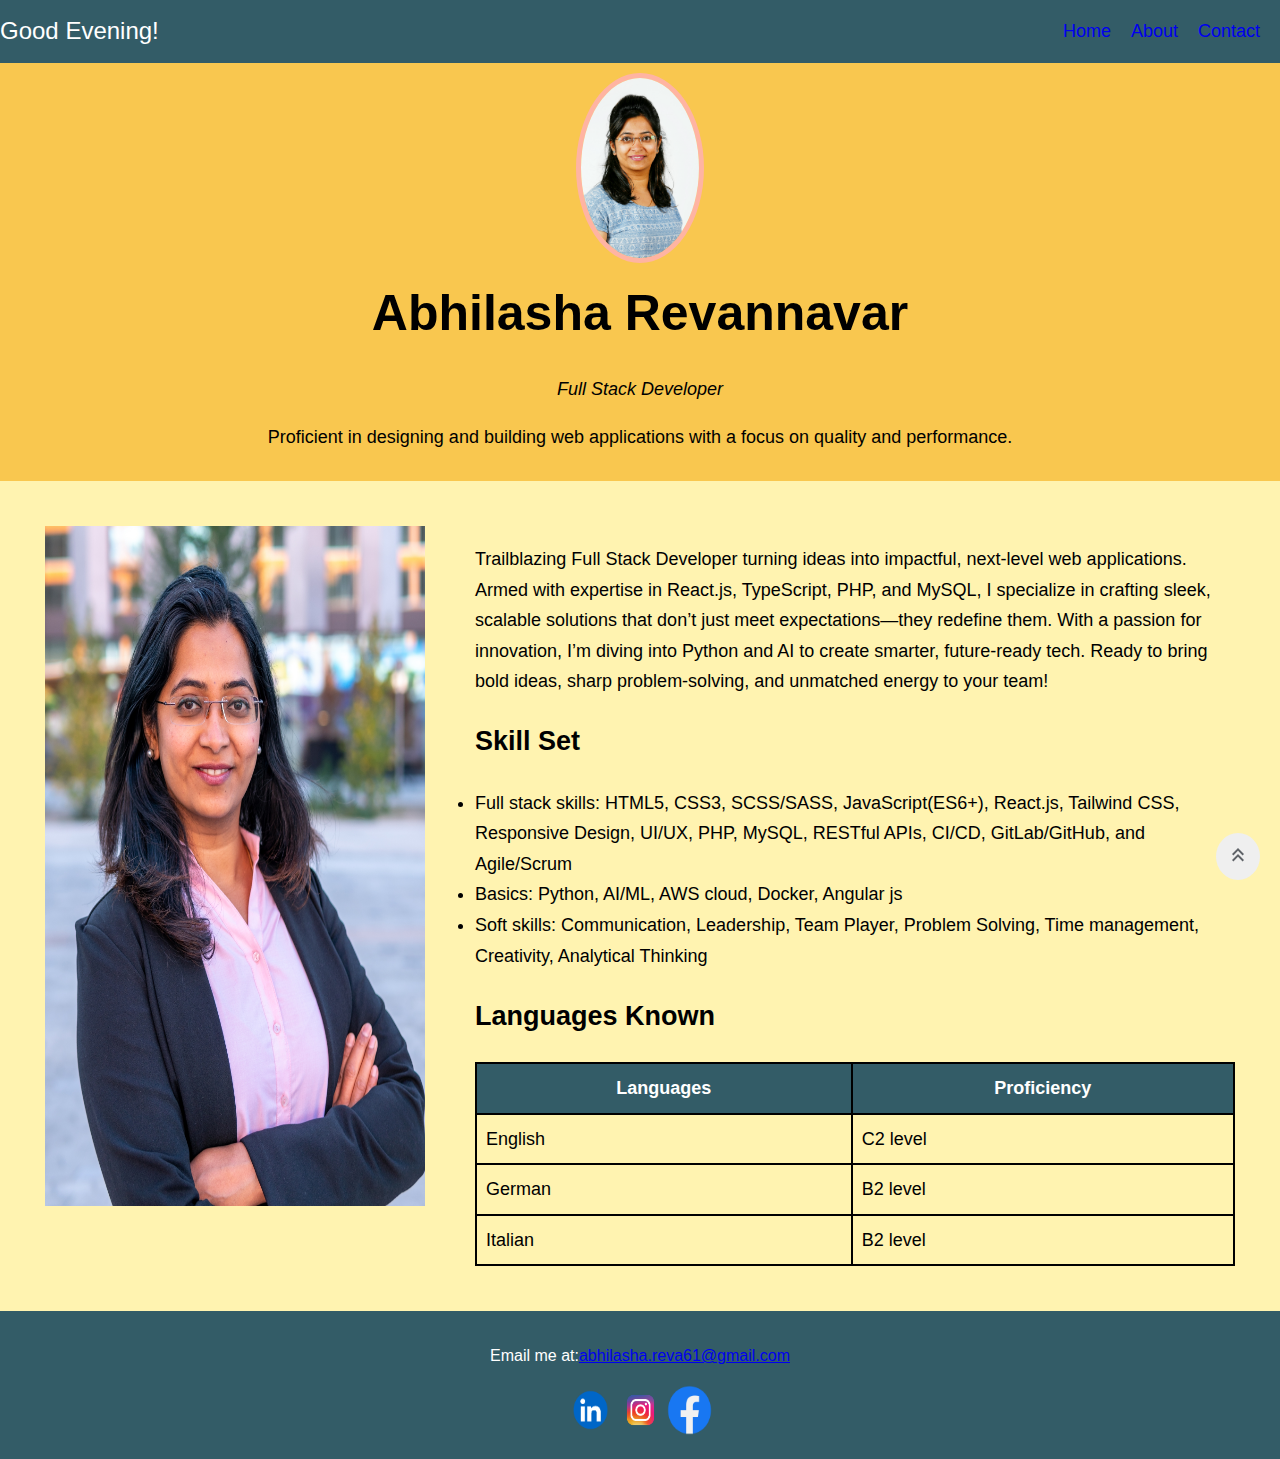
<file: index.html>
<!DOCTYPE html>
<html lang="en">

<head>
    <meta charset="UTF-8">
    <meta name="viewport" content="width=device-width, initial-scale=1.0">
    <title>Abhilasha's Portfolio</title>
    <meta name="viewport" content="width=device-width, initial-scale=1.0">
    <link rel="stylesheet" href="style.css" type="text/css" />
</head>

<body>
    <header>
        <nav class="navbar">
            <div class="Portfolio">Portfolio</div>
            <ul class="nav-links">
                <li><a href="#Home">Home</a></li>
                <li><a href="#About">About</a></li>
                <li><a href="#Contact">Contact</a></li>
            </ul>
        </nav>
    </header>

    <section>
        <div class="first-section" id="Home">
            <img src="Images/Small profile.jpg" alt="Abhilasha's profile picture" class="profile-pic">
            <h1>Abhilasha Revannavar</h1>
            <p class="subtitle"><em>Full Stack Developer</em></p>
            <p class="description">Proficient in designing and building web applications with a focus on quality and
                performance.</p>
        </div>
    </section>

    <section>
        <div class="second-section" id="About">
            <div class="image-container">
                <img src="Images/Large profile .jpg" alt="Abhilasha's profile picture" class="large-profile">
            </div>
            <div class="text-content">
                <p>Trailblazing Full Stack Developer turning ideas into impactful, next-level web applications. Armed
                    with
                    expertise in
                    React.js, TypeScript, PHP, and MySQL, I specialize in crafting sleek, scalable solutions that don’t
                    just
                    meet
                    expectations—they redefine them. With a passion for innovation, I’m diving into Python and AI to
                    create
                    smarter,
                    future-ready tech. Ready to bring bold ideas, sharp problem-solving, and unmatched energy to your
                    team!
                </p>
                <h2>Skill Set</h2>

                <li>Full stack skills: HTML5, CSS3, SCSS/SASS, JavaScript(ES6+), React.js, Tailwind CSS, Responsive
                    Design,
                    UI/UX, PHP, MySQL, RESTful APIs, CI/CD,
                    GitLab/GitHub, and Agile/Scrum </li>
                <li>Basics: Python, AI/ML, AWS cloud, Docker, Angular js </li>
                <li>Soft skills: Communication, Leadership, Team Player,
                    Problem Solving, Time management, Creativity,
                    Analytical Thinking </li>
                </ul>
                <div class="Language-section">
                    <h2>Languages Known </h2>
                    <table>
                        <tr>
                            <th>Languages</th>
                            <th>Proficiency</th>
                        </tr>
                        <tr>
                            <td>English</td>
                            <td>C2 level</td>
                        </tr>
                        <tr>
                            <td>German</td>
                            <td>B2 level</td>
                        </tr>
                        <tr>
                            <td>Italian</td>
                            <td>B2 level</td>
                        </tr>
                    </table>
                </div>
            </div>
        </div>
    </section>


    <div class="footer" id="Contact">
        <footer>
            <p> Email me at:<a href="mailto:abhilasha.reva61@gmail.com">abhilasha.reva61@gmail.com</a> </p>
            <a href="https://www.linkedin.com/in/abhilasha-revannavar-85a58558/" target="_blank"><img
                    src="Images/Linkedinimg.png" alt="Abhilasha's Linkedin" class="social-icon"></a>
            <img src="Images/Iinstagram.png" alt="Abhilasha's Instagram " class="social-icon">
            <a href="https://www.xing.com/profile/Abhilasha_Revannavar/web_profiles?expandNeffi=true"
                target="_blank"><img src="Images/facebook.png" alt="Abhilasha's Xing" class="social-icon"></a>

        </footer>
    </div>

    <button id="back-to-top" onclick="scroolToTop()"><img src="Images/arrow_bottom_to_top.svg" alt="arrow up"></button>
    <!-- <button id="top-to-bottom" onclick="scroolToTop()"><img src="Images/arrow_top_to_bottom.png" alt="arrow up"></button> -->




    <script>

        //  button funxtion
        function scroolToTop() {
            window.scrollTo({ top: 0, behavior: "smooth" });
        }

        //   //  button funxtion
        //   function scroolToTop() {
        //     window.scrollTo({top: 0, behavior: "smooth"});
        // }

        // greeting message 
        const greetingelement = document.getElementsByClassName("Portfolio");
        const currentHour = new Date().getHours()
        // console.log(currentHour)
        let greetingmessaage;
        if (currentHour < 12) {
            greetingmessaage = "Good Morning!";
        }
        else if (currentHour < 18) {
            greetingmessaage = "Good Afternoon!";
        }
        else {
            greetingmessaage = "Good Evening!";
        }
        greetingelement[0].innerHTML = greetingmessaage;

    </script>
</body>

</html>
</file>
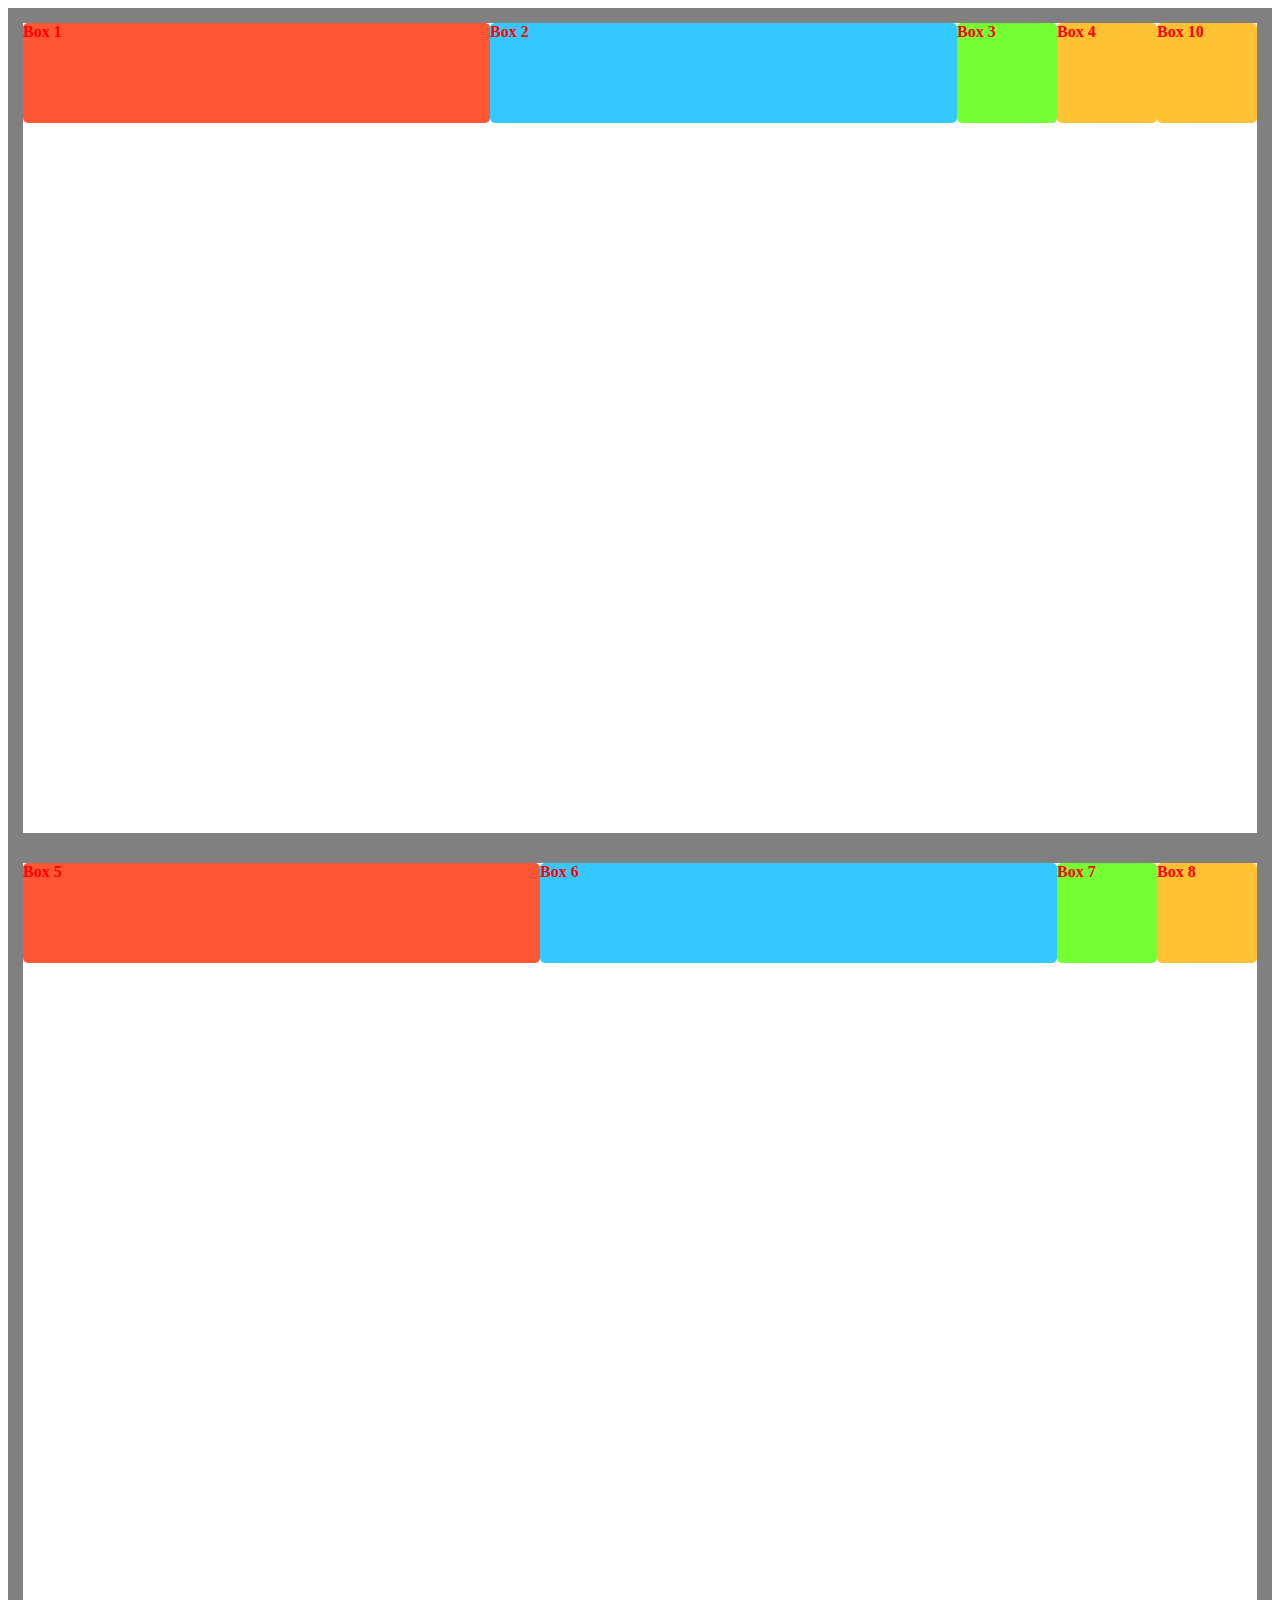
<file: boxes.html>
<!DOCTYPE html>
<html lang="en">

<head>
    <meta charset="UTF-8">
    <meta name="viewport" content="width=device-width, initial-scale=1.0">
    <title>Flex box</title>
    <style>
        /*style the container*/
        .container {
            display: flex;
            justify-content: space-around;
            border: 15px solid gray;
            flex-wrap: wrap;
            height: 90vh;

        }

        /* style for each box*/
        .box {
            width: 100px;
            height: 100px;
            color: red;
            font-weight: bold;
            border-radius: 5px;
        }

        .box1 {
            background-color: #ff5733;
            flex: 2;
        }

        .box2 {
            background-color: #33c9ff;
            flex: 2;
        }

        /* Blue */
        .box3 {
            background-color: #75ff33;
        }

        /* Green */
        .box4 {
            background-color: #ffc233;
        }

        .box5 {
            background-color: #ff5733;
            flex: 2;
        }

        .box6 {
            background-color: #33c9ff;
            flex: 2;
        }

        /* Blue */
        .box7 {
            background-color: #75ff33;
        }

        /* Green */
        .box8 {
            background-color: #ffc233;
        }
        .box10 {
            background-color: #ffc233;
        }

        /* Yellow */
    </style>
</head>

<body>
    <div class="container">
        <div class="box box1">Box 1</div>
        <div class="box box2">Box 2</div>
        <div class="box box3">Box 3</div>
        <div class="box box4">Box 4</div>
        <div class="box box10">Box 10</div>

    </div>
    <div class="container">
        <div class="box box5">Box 5</div>
        <div class="box box6">Box 6</div>
        <div class="box box7">Box 7</div>
        <div class="box box8">Box 8</div>
    </div>
</body>

</html>
</file>
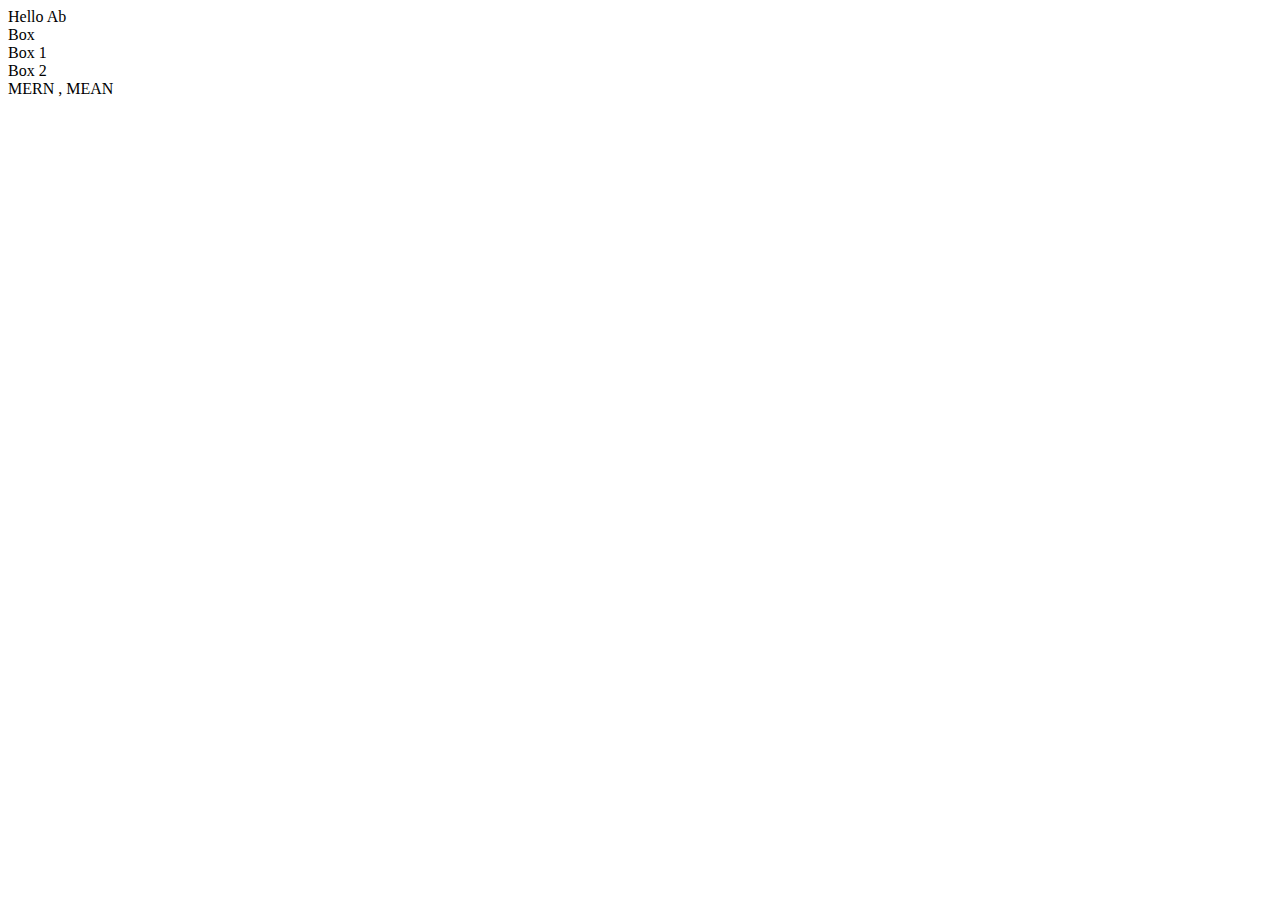
<file: javascript/main.html>
<!DOCTYPE html>
<html lang="en">
<head>
    <meta charset="UTF-8">
    <meta name="viewport" content="width=device-width, initial-scale=1.0">
    <title>Document</title>
</head>
<body>
    <div id="greeting">Hello Ab</div>
  
    <script>
        // Get the element with the id "greeting"
        const element= document.getElementById("greeting")
        console.log(element)
    </script>

<div class="box">Box </div>
<div class="box">Box 1</div>
<div class="box">Box 2</div>


<script>
    // Get all elements with the class "box"
    const boxes= document.getElementsByClassName("box")
    console.log(boxes[1])
    
</script>
</body>
</html> MERN , MEAN
</file>
<file: style.css>
body {
  margin: 0;
  font-family: Arial, Helvetica, sans-serif;
  line-height: 1.7;
}

/* navigation bar */
.navbar {
  display: flex;
  align-items: center;
  color: white;
  justify-content: space-between;
  background-color: #335c67;
}

.Portfolio {
  font-size: 24px;
  color: white;
}

.nav-links {
  list-style: none;
  display: flex;
  color: white;
}

.nav-links li {
  margin-right: 20px;
  font-size: 18px;
  color: white;
}

.nav-links a {
  text-decoration: none;
}

.nav-links a:hover {
  color: chartreuse;
}

.first-section {
  background-color: #f9c74f;
  text-align: center;
  padding: 10px;
}

.profile-pic {
  height: 180px;
  width: auto;
  border-radius: 50%;
  border-style: solid;
  border-width: 5px;
  border-color: #ffb4a2;
}

h1 {
  font-size: 50px;
  color: black;
  margin: 0;
}

.subtitle {
  font-size: 18px;
  color: black;
}

.description {
  font-size: 18px;
  color: black;
}

.second-section {
  display: flex;
  padding: 20px;
  background-color: #fff3b0;
}

.large-profile {
  max-width: 100%;
  height: 680px;
}

.image-container {
  flex: 1;
  padding: 25px;
}

.text-content {
  font-size: 18px;
  padding: 25px;
  flex: 2;
  /* text-align: justify; */
}

.Language-section table {
  width: 100%;
  border-collapse: collapse;
}

.Language-section th {
  text-align: center;
  color: white;
  background-color: #335c67;
}
.Language-section th,
.Language-section td {
  border: 2px solid black;
  padding: 9px;
}

.footer {
  text-align: center;
  padding: 15px;
  color: white;
  font-size:medium;
  background-color: #335c67;
}
.social-icon {
  width: 45px;
  height: 50px;
}

#back-to-top {
  padding: 10px;
  border-radius: 60%;
  position: fixed;
  bottom: 20px;
  right: 20px;
  border: none;
}

/* responsive design  */
@media (max-width: 768px) {
  .navbar {
    flex-direction: column;
  }
  /* .first-section{
    font-size: medium;
  } */
  .second-section {
    flex-direction: column;
    text-align: justify;
  }
  .large-profile {
    height: 500px;
  }
}
</file>
